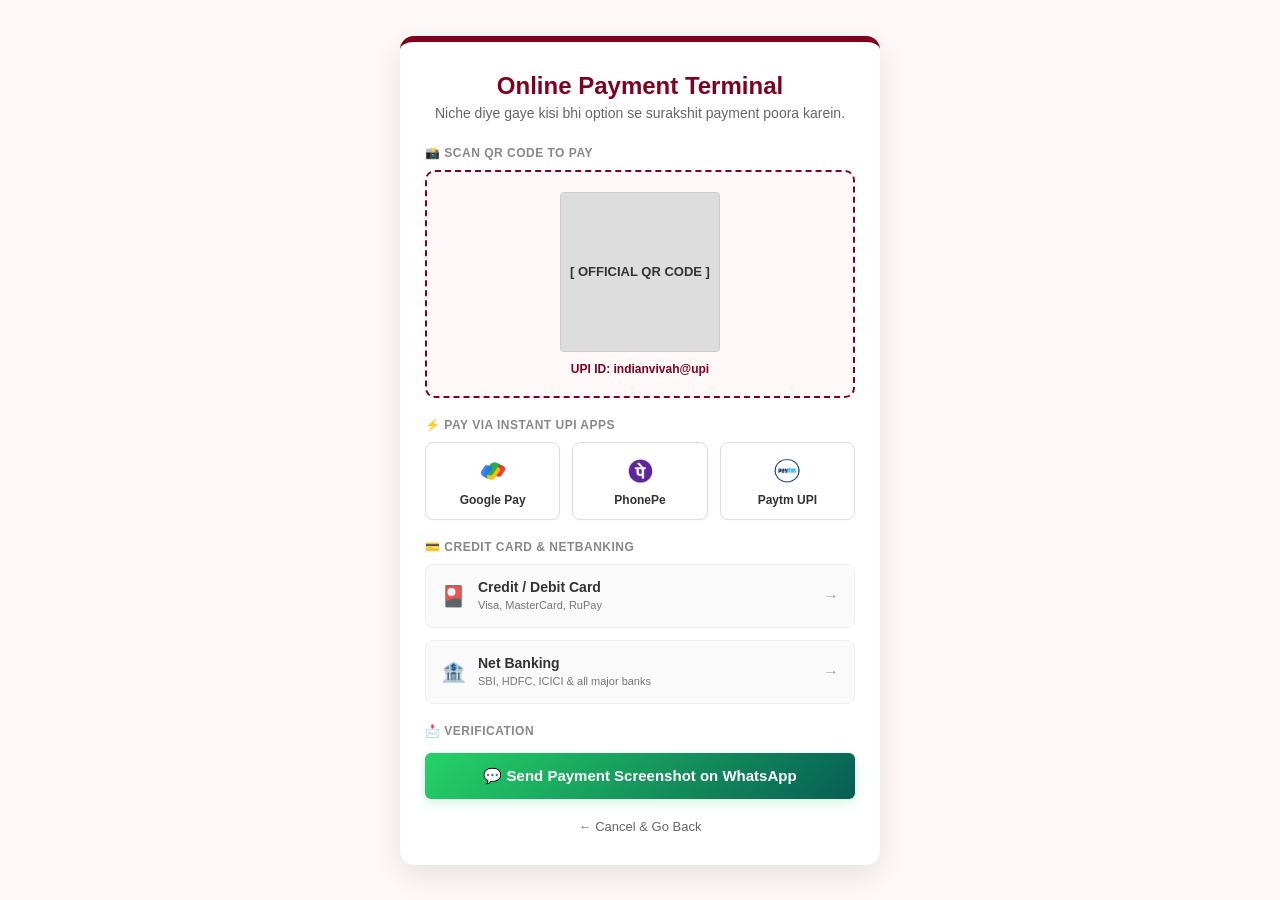
<file: payment.html>
<!DOCTYPE html>
<html lang="en">
<head>
    <meta charset="UTF-8">
    <meta name="viewport" content="width=device-width, initial-scale=1.0">
    <title>Secure Payment Terminal - Indian Vivah</title>
    <style>
        * { box-sizing: border-box; margin: 0; padding: 0; font-family: 'Segoe UI', Tahoma, Geneva, Verdana, sans-serif; }
        body { background-color: #fff8f8; display: flex; justify-content: center; align-items: center; min-height: 100vh; padding: 20px; }
        .pay-page-card { background: white; width: 100%; max-width: 480px; border-radius: 14px; box-shadow: 0 10px 30px rgba(0,0,0,0.1); border-top: 6px solid #800020; padding: 30px 25px; text-align: center; }
        h2 { color: #800020; font-size: 24px; margin-bottom: 5px; font-weight: bold; }
        .subtitle { font-size: 14px; color: #666; margin-bottom: 25px; }
        .section-title { font-size: 12px; font-weight: bold; color: #888; text-transform: uppercase; letter-spacing: 0.5px; display: block; text-align: left; margin: 20px 0 10px 0; }
        
        /* Premium QR Code Box */
        .qr-display-box { background: #fff8f8; border: 2px dashed #800020; padding: 20px; border-radius: 10px; margin-bottom: 20px; display: flex; flex-direction: column; align-items: center; gap: 10px; }
        .qr-placeholder { width: 160px; height: 160px; background: #ddd; display: flex; align-items: center; justify-content: center; font-size: 13px; color: #333; border: 1px solid #ccc; font-weight: bold; border-radius: 4px; text-align: center; }
        
        /* UPI Apps Row Grid */
        .upi-apps-grid { display: grid; grid-template-columns: 1fr 1fr 1fr; gap: 12px; margin-bottom: 20px; }
        .upi-app-btn { border: 1px solid #ddd; padding: 12px; border-radius: 8px; text-align: center; background: #fff; cursor: pointer; transition: 0.2s; text-decoration: none; display: block; box-shadow: 0 2px 5px rgba(0,0,0,0.02); }
        .upi-app-btn:hover { border-color: #800020; background: #fff5f5; }
        .app-emoji { font-size: 22px; display: block; margin-bottom: 4px; }
        .app-name { font-size: 12px; color: #333; font-weight: 600; display: block; }
        
        /* Other Methods List */
        .pay-row { display: flex; align-items: center; justify-content: space-between; border: 1px solid #eee; padding: 14px 15px; border-radius: 8px; background: #fafafa; margin-bottom: 12px; cursor: pointer; }
        .pay-row:hover { border-color: #800020; background: #fff5f5; }
        .pay-left { display: flex; align-items: center; gap: 12px; text-align: left; }
        .pay-title { font-size: 14px; color: #333; font-weight: bold; display: block; }
        .pay-desc { font-size: 11px; color: #777; }
        
        /* WhatsApp Green Button */
        .btn-send-wa { display: flex; align-items: center; justify-content: center; gap: 8px; width: 100%; background: linear-gradient(135deg, #25d366, #075e54); color: white; border: none; padding: 14px; font-size: 15px; font-weight: bold; border-radius: 6px; cursor: pointer; text-decoration: none; box-shadow: 0 4px 12px rgba(37,211,102,0.2); margin-top: 15px; }
        .btn-send-wa:hover { background: #128c7e; }
        .back-link { display: inline-block; margin-top: 20px; color: #666; font-size: 13px; text-decoration: none; }
        .back-link:hover { color: #800020; text-decoration: underline; }
    </style>
</head>
<body>

    <div class="pay-page-card">
        <h2>Online Payment Terminal</h2>
        <p class="subtitle">Niche diye gaye kisi bhi option se surakshit payment poora karein.</p>
        
        <!-- TOP: QR CODE BOX -->
        <span class="section-title">📸 Scan QR Code to Pay</span>
        <div class="qr-display-box">
            <!-- Baad me aap yahan apni asli QR image [src="qr.jpg"] laga lena, abhi placeholder mast lagega -->
            <div class="qr-placeholder">[ OFFICIAL QR CODE ]</div>
            <p style="font-size: 12px; color: #800020; font-weight: 600;">UPI ID: indianvivah@upi</p>
        </div>

             <!-- MIDDLE: INSTANT UPI APPS WITH LOGOS & ACTIVE REAL APP LINKS -->
        <span class="section-title">⚡ Pay via Instant UPI Apps</span>
        <div class="upi-apps-grid">
            
            <!-- GOOGLE PAY: Active Link with Logo -->
            <!-- 🛠️ Sabse jaroori: pa= ke aage apna asli UPI ID daal dena bhai (Jaise: pa=9876543210@ybl) -->
            <a href="upi://pay?pa=indianvivah@upi&pn=IndianVivahMatrimony&am=&cu=INR" class="upi-app-btn">
                <img src="googlepay.jpg" alt="Google Pay" style="width: 32px; height: 32px; display: block; margin: 0 auto 6px auto;">
                <span class="app-name">Google Pay</span>
            </a>
            
            <!-- PHONEPE: Active Link with Logo -->
            <a href="upi://pay?pa=indianvivah@upi&pn=IndianVivahMatrimony&am=&cu=INR" class="upi-app-btn">
                <img src="phonepay.jpg" alt="PhonePe" style="width: 32px; height: 32px; display: block; margin: 0 auto 6px auto;">
                <span class="app-name">PhonePe</span>
            </a>
            
            <!-- PAYTM: Active Link with Logo -->
            <a href="upi://pay?pa=indianvivah@upi&pn=IndianVivahMatrimony&am=&cu=INR" class="upi-app-btn">
                <img src="paytm.jpg" alt="Paytm" style="width: 32px; height: 32px; display: block; margin: 0 auto 6px auto;">
                <span class="app-name">Paytm UPI</span>
            </a>

        </div>


        <!-- OTHER OPTIONAL METHODS -->
        <span class="section-title">💳 Credit Card &amp; Netbanking</span>
        <div class="pay-row">
            <div class="pay-left">
                <span style="font-size: 20px;">🎴</span>
                <div><span class="pay-title">Credit / Debit Card</span><span class="pay-desc">Visa, MasterCard, RuPay</span></div>
            </div>
            <span style="color: #aaa;">→</span>
        </div>
        <div class="pay-row">
            <div class="pay-left">
                <span style="font-size: 20px;">🏦</span>
                <div><span class="pay-title">Net Banking</span><span class="pay-desc">SBI, HDFC, ICICI &amp; all major banks</span></div>
            </div>
            <span style="color: #aaa;">→</span>
        </div>

        <!-- BOTTOM: WHATSAPP ACTION -->
        <span class="section-title">📩 Verification</span>
        <!-- 🛠️ Yahan 91 ke baad apna asli 10-digit mobile number bina kisi space ke likh dijiye bhai -->
        <a href="whatsapp://send?phone=918982523577" target="_blank" class="btn-send-wa">
            💬 Send Payment Screenshot on WhatsApp
        </a>

        <a href="index.html" class="back-link">← Cancel &amp; Go Back</a>
    </div>

</body>
</html>
</file>
